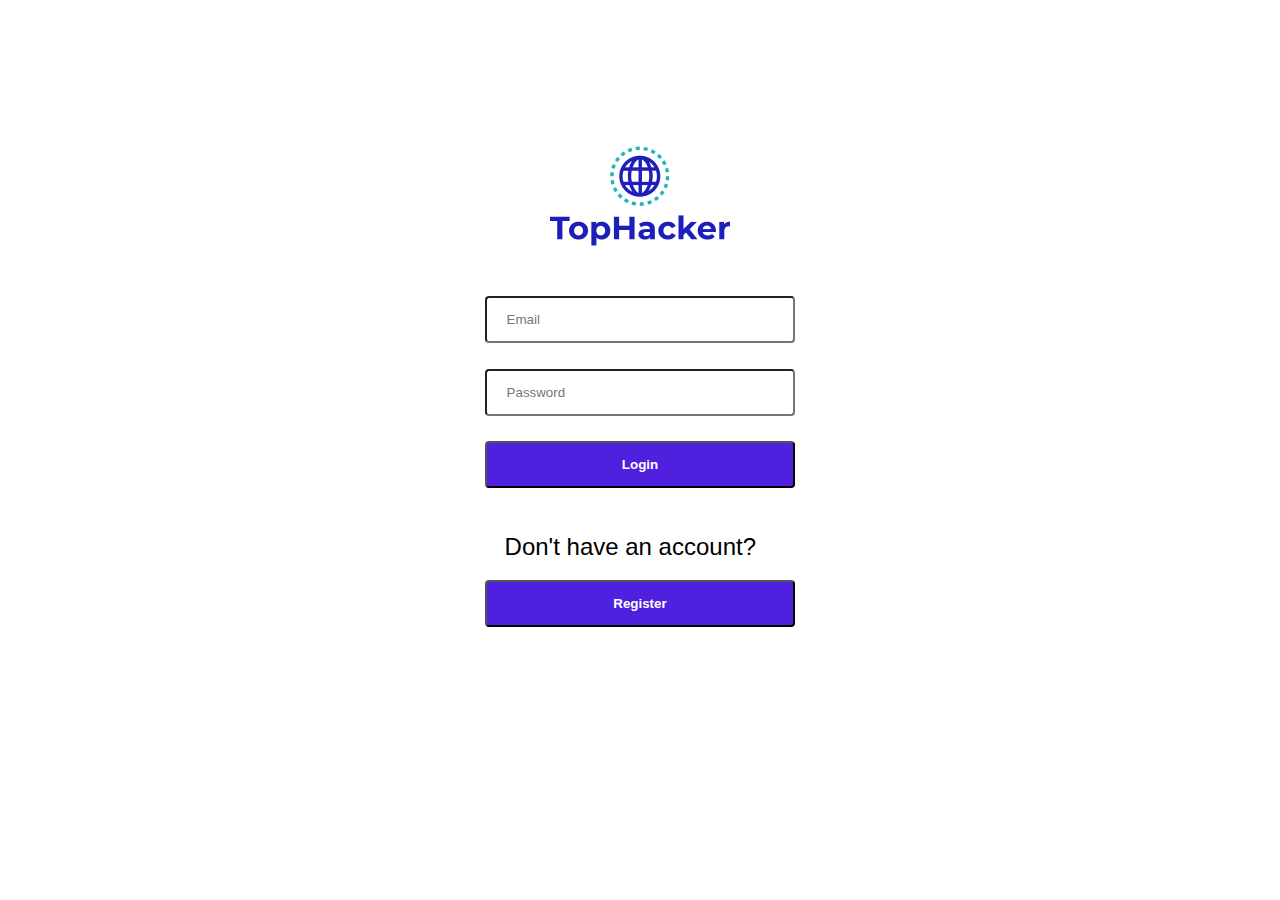
<file: index.html>
<html>
    <head>
        <link rel="stylesheet" type="text/css" href="index.css" media="screen"/>
    </head>
    <title>
        TopHacker
    </title>
    <body>
        <div class="container">
            <img src="logo.png" alt="TopHacker Logo">         
            <form action="" class="form-container">
                <input type="text" placeholder="Email">
                <br>
                <input type="password" placeholder="Password">
                <br>
                <input type="submit" value="Login">                                
                <br>            
                <h2 class="account">
                    Don't have an account?
                </h2>
                <input type="button" value="Register">                
            </form>            
        </div>        
    </body>
</html>
</file>
<file: index.css>
* {
    box-sizing: border-box;
    margin: 0;
    padding: 0;
  }
body {
    font-family: 'Raleway', sans-serif;
    font-size: 1rem;
    line-height: 1.6;
    background-color: #fff;    
  }
.container{
    max-width: 1100px;
    margin: auto;
    overflow: hidden;
    padding: 0 2rem;
    margin-top: 6rem;
    margin-bottom: 3rem;
  }
img{
    display: block;
    margin-left: auto;
    margin-right: auto;
  }
.form-container{
    max-width: 1100px;    
}
input, .account{
    display: block;
    margin-left: auto;
    margin-right: auto;
    width: 30%;
    padding: 14px 20px;
    border-radius: 4px;
    cursor: pointer;
    font-weight: 200;
}

input[type=submit] {
    background-color: #5020df	;
    color: white;
    font-weight: bold;
}
input[type=submit]:hover{    
    background-color: #0606f9;
    width: 31%;
    font-size: large;
}
input[type=button]{ 
    background-color: #5020df;
    font-weight: bold;
    color: white;    
} 
input[type=button]:hover{    
    background-color: #0606f9;
    width: 31%;
    font-size: large;
}
</file>
